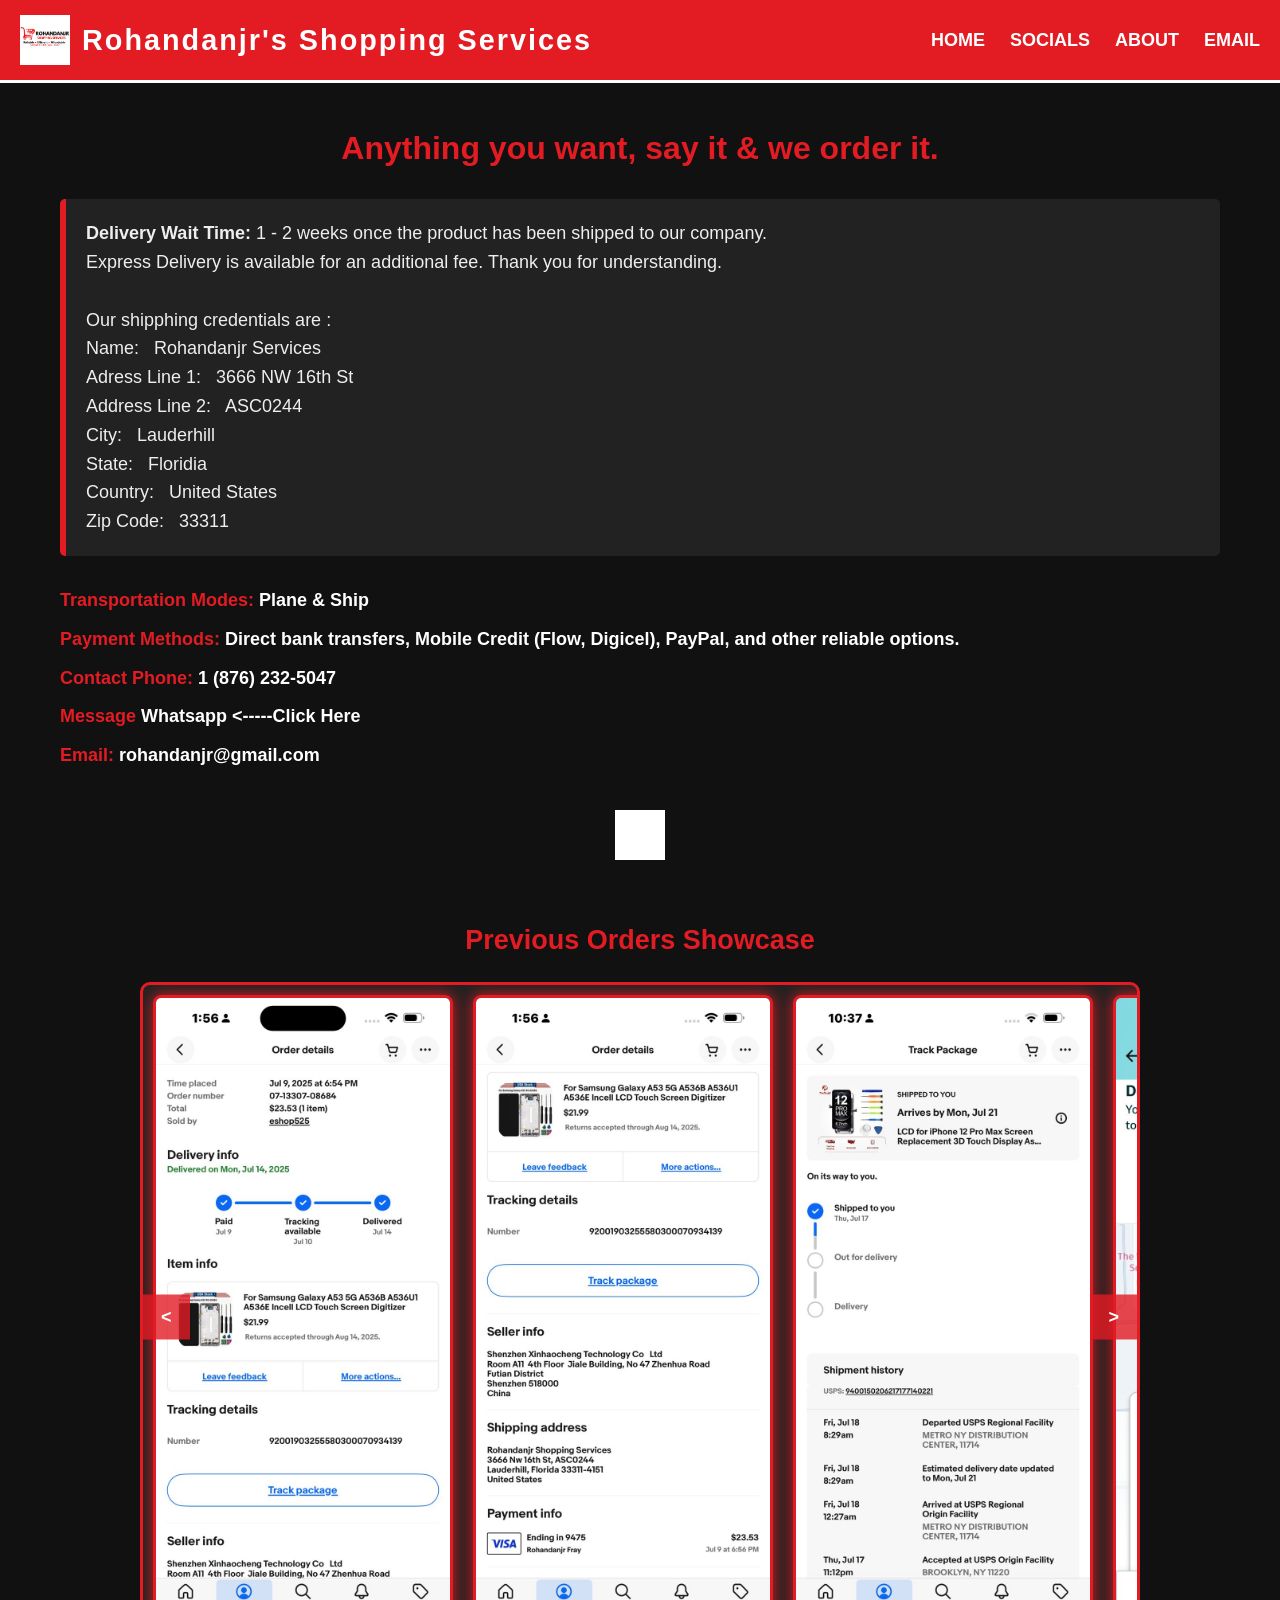
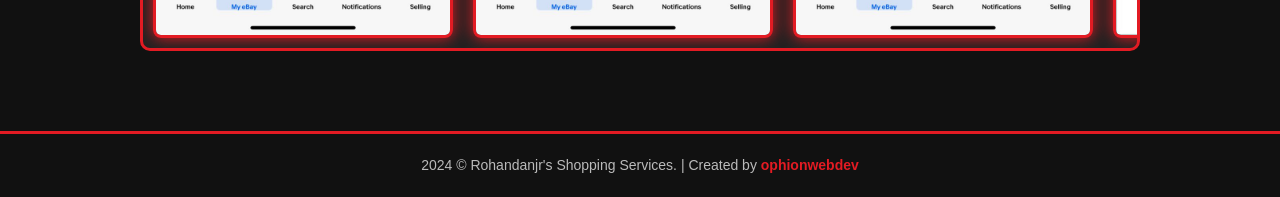
<file: index.html>
<!DOCTYPE html>
<html lang="en">
<head>
    <meta charset="UTF-8" />
    <meta name="viewport" content="width=device-width, initial-scale=1" />
    <title>Rohandanjr's Shopping Services</title>
    <link rel="icon" type="image/x-icon" href="ROHANDANJR.ico">
    <!-- Embed CSS here for simplicity -->
    <style>
        /* Reset & base */
        * {
            box-sizing: border-box;
            font-family: 'Arial', Helvetica, sans-serif;
            margin: 0;
            padding: 0;
        }
        body {
            background-color: #111; /* deep black for background */
            color: white;
            font-size: 18px;
            line-height: 1.6;
        }
        a {
            color: white;/* bright red links */
            text-decoration: none;
        }
        a:hover {
            text-decoration: underline;
        }

        /* Header */
        header {
            background: #e31b23; /* red banner */
            padding: 15px 20px;
            display: flex;
            justify-content: space-between;
            align-items: center;
            border-bottom: 3px solid #fff;
        }
        header .logo {
            display: flex;
            align-items: center;
        }
        header .logo img {
            height: 50px;
            margin-right: 12px;
        }
        header .logo h1 {
            font-size: 1.8rem;
            color: white;
            letter-spacing: 2px;
            user-select: none;
        }

        nav ul {
            list-style: none;
            display: flex;
            gap: 25px;
            color: #fff;
        }
        nav ul li a {
            font-weight: bold;
            text-transform: uppercase;
            transition: color 0.3s ease;
        }

        /* Main content */
        main {
            max-width: 1200px;
            margin: 40px auto 80px;
            padding: 0 20px;
            color: #eee;
        }

        /* Slogan section */
        .slogan {
            text-align: center;
            font-size: 2rem;
            font-weight: 700;
            color: #e31b23; /* red */
            margin-bottom: 25px;
            user-select: none;
        }

        /* Info paragraph */
        .info-text {
            background: #222;
            padding: 20px;
            border-left: 6px solid #e31b23;
            margin-bottom: 30px;
            border-radius: 5px;
        }

        /* Contact and Payment info list */
        .details-list {
            list-style: none;
            margin-bottom: 40px;
            color: white;
        }
        .details-list li {
            margin-bottom: 10px;
            font-weight: 600;
        }
        .details-list li span {
            color: #e31b23; /* highlight important words */
            font-weight: 700;
        }

        /* Social Icons */
        .social-icons {
            display: flex;
            justify-content: center;
            gap: 20px;
            margin-bottom: 50px;
        }
        .social-icons a img {
            width: 50px;
            height: 50px;
            filter: brightness(0) invert(1);
            transition: filter 0.3s;
        }
        .social-icons a:hover img {
            filter: brightness(0) invert(0.5) sepia(1) saturate(6) hue-rotate(345deg);
            /* gives red-ish hover effect */
        }

        /* Carousel styles */
        .carousel-container {
            position: relative;
            max-width: 1000px;
            margin: 0 auto;
            overflow: hidden;
            border: 3px solid #e31b23;
            border-radius: 10px;
            background: #222;
        }

        .carousel-slide {
            display: flex;
            transition: transform 0.4s ease-in-out;
        }

        .carousel-slide img {
            width: 100%;
            max-width: 300px;
            margin: 10px;
            border: 3px solid #e31b23;
            border-radius: 8px;
            object-fit: cover;
            box-shadow: 0 0 15px #e31b23;
            cursor: pointer;
            user-select: none;
        }

        /* Carousel nav buttons */
        .carousel-nav {
            position: absolute;
            top: 50%;
            width: 100%;
            display: flex;
            justify-content: space-between;
            transform: translateY(-50%);
        }
        .carousel-btn {
            background: rgba(227, 27, 35, 0.8);
            border: none;
            color: white;
            padding: 12px 18px;
            cursor: pointer;
            font-weight: 700;
            font-size: 18px;
            transition: background 0.3s;
            user-select: none;
        }
        .carousel-btn:hover {
            background: #fff;
            color: #e31b23;
        }

        /* Footer */
        footer {
            background: #111;
            text-align: center;
            padding: 20px 10px;
            border-top: 3px solid #e31b23;
            font-size: 14px;
            color: #bbb;
            user-select: none;
        }

        footer a {
            color: #e31b23;
            font-weight: bold;
        }
        footer a:hover {
            color: white;
            text-decoration: underline;
        }

        /* Responsive */
        @media (max-width: 768px) {
            nav ul {
                flex-direction: column;
                gap: 15px;
                margin-top: 10px;
            }
            main {
                margin: 20px 15px 50px;
            }
            .carousel-slide img {
                max-width: 200px;
            }
        }
    </style>
</head>
<body>

<header>
    <div class="logo">
        <!-- Replace 'logo.png' with the actual logo file path -->
        <img src="ROHANDANJR.jpg" alt="Rohandanjr's Shopping Services Logo" />
        <h1>Rohandanjr's Shopping Services</h1>
    </div>
    <nav>
        <ul>
            <li><a href="index.html">HOME</a></li>
            <li><a href="Socials.html">SOCIALS</a></li>
            <li><a href="About.html">ABOUT</a></li>
            <li><a href="mailto:rohandanjr@gmail.com">EMAIL</a></li>
        </ul>
    </nav>
</header>

<main>
    <p class="slogan">Anything you want, say it &amp; we order it.</p>

    <section class="info-text">
        <p><strong>Delivery Wait Time:</strong> 1 - 2 weeks once the product has been shipped to our company.
            <br/>Express Delivery is available for an additional fee. Thank you for understanding.</p>
         <br/>        <p>Our shipphing credentials are :  <br/>
         Name:&nbsp;&nbsp; Rohandanjr Services<br/>
         Adress Line 1:&nbsp;&nbsp; 3666 NW 16th St  <br/>
         Address Line 2:&nbsp;&nbsp; ASC0244  <br/>
         City:&nbsp;&nbsp; Lauderhill  <br/>
         State:&nbsp;&nbsp; Floridia  <br/>
         Country:&nbsp;&nbsp; United States  <br/>
         Zip Code:&nbsp;&nbsp; 33311</p>
      
    </section>

    <section>
        <ul class="details-list">
            <li><span>Transportation Modes:</span> Plane &amp; Ship</li>
            <li><span>Payment Methods:</span> Direct bank transfers, Mobile Credit (Flow, Digicel), PayPal, and other reliable options.</li>
            <li><span>Contact Phone:</span> 1 (876) 232-5047</li>
              <li><span>Message</span> <a href="wa.me/18762325047">Whatsapp </a><-----Click Here</li>
            <li><span>Email:</span> <a href="mailto:rohandanjr@gmail.com">rohandanjr@gmail.com</a></li>
        </ul>
    </section>

    <section class="social-icons" aria-label="Social Media Links">
        <a href="https://www.instagram.com/rohandanjrshoppingservices?utm_source=ig_web_button_share_sheet&igsh=bGMydmZjeXd0cjBp" target="_blank" rel="noopener noreferrer">
            <img src="Screenshot_20-8-2025_101924_www.bing.com.jpeg" alt="Instagram" />
        </a>
    </section>

    <!-- Carousel Section -->
    <section>
        <h2 style="text-align:center; margin-bottom: 20px; color: #e31b23;">Previous Orders Showcase</h2>
        <div class="carousel-container" aria-label="Carousel of previous orders">
            <div class="carousel-slide" id="carousel-slide">
                <img src="IMG-20250809-WA0001.jpg" alt="Previous order 1" />
                <img src="IMG-20250809-WA0002.jpg" alt="Previous order 2" />
                <img src="IMG-20250809-WA0003.jpg" alt="Previous order 3" />
                <img src="IMG-20250809-WA0004.jpg" alt="Previous order 4" />
                <img src="IMG-20250809-WA0005.jpg" alt="Previous order 5" />
                <img src="IMG-20250809-WA0006.jpg" alt="Previous order 6" />
                <!-- Add or remove images as necessary -->
            </div>
            <div class="carousel-nav">
                <button class="carousel-btn" id="prevBtn" aria-label="Previous orders">&lt;</button>
                <button class="carousel-btn" id="nextBtn" aria-label="Next orders">&gt;</button>
            </div>
        </div>
    </section>
</main>

<footer>
    2024 &copy; Rohandanjr's Shopping Services. | Created by <a href="mailto:ophioncreative.biz@gmail.com">ophionwebdev</a>
</footer>

<script>
    // Basic Carousel Functionality
    const carouselSlide = document.getElementById('carousel-slide');
const carouselImages = carouselSlide.querySelectorAll('img');

const prevBtn = document.getElementById('prevBtn');
const nextBtn = document.getElementById('nextBtn');

let counter = 0;
// Use a variable that can be updated on resize
let imageWidth = carouselImages[0].clientWidth + 20; // image width + margin

function updateCarousel() {
    carouselSlide.style.transform = `translateX(${-counter * imageWidth}px)`;
}

// Next button click with loop
nextBtn.addEventListener('click', () => {
    // Maximum starting index to keep 3 images visible at once
    const maxCounter = carouselImages.length - 3;
    if (counter >= maxCounter) {
        counter = 0; // Loop to first
    } else {
        counter++;
    }
    updateCarousel();
});

// Previous button click with loop
prevBtn.addEventListener('click', () => {
    if (counter <= 0) {
        counter = carouselImages.length - 3; // Loop to last visible set
    } else {
        counter--;
    }
    updateCarousel();
});

// Responsive recalculation on window resize
window.addEventListener('resize', () => {
    imageWidth = carouselImages[0].clientWidth + 20;
    updateCarousel();
});

</script>

</body>
</html>
</file>
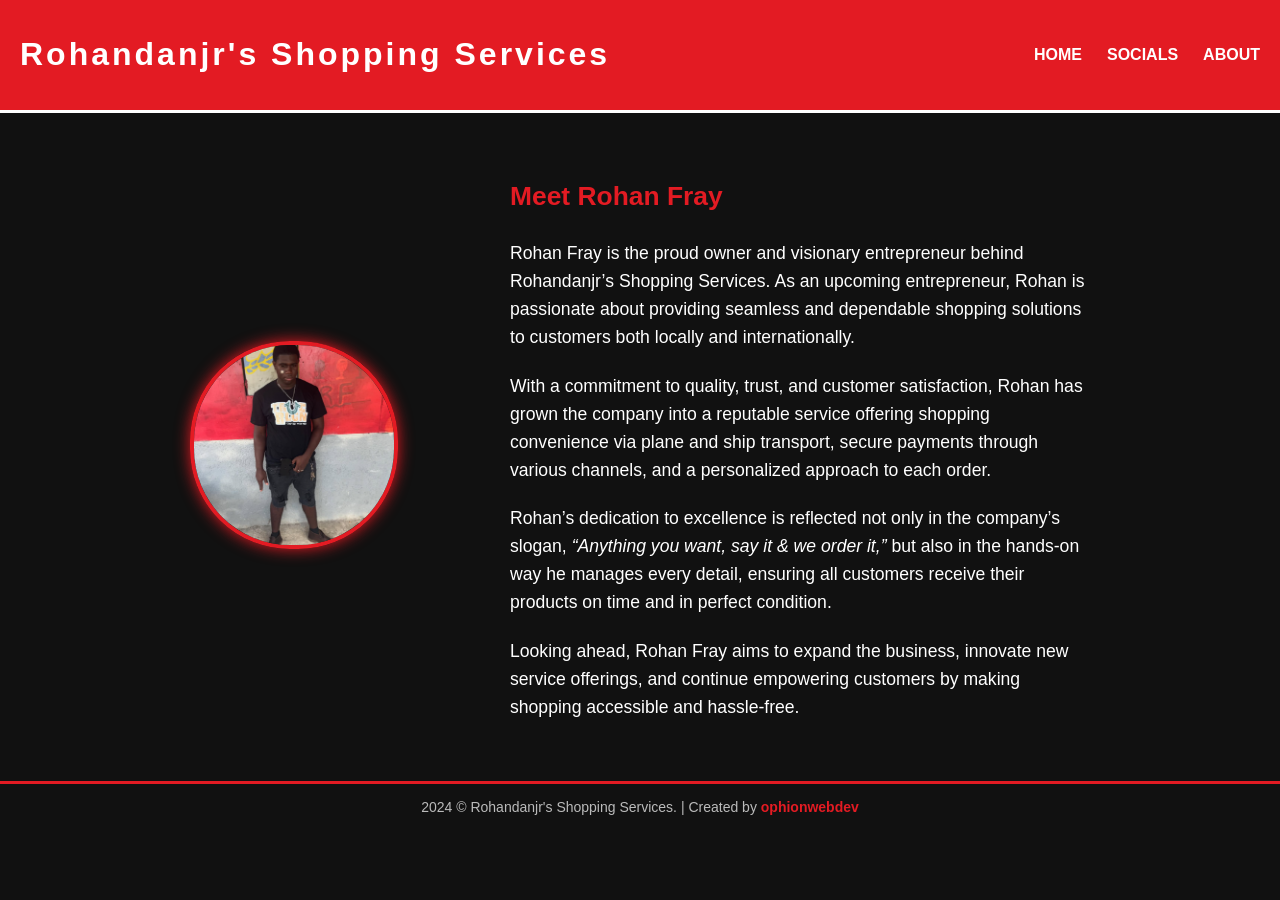
<file: About.html>
<!DOCTYPE html>
<html lang="en">
<head>
<meta charset="UTF-8" />
<meta name="viewport" content="width=device-width, initial-scale=1" />
<title>About Rohandanjr's Shopping Services</title>
  <link rel="icon" type="image/x-icon" href="ROHANDANJR.ico">
<style>
  body {
    background-color: #111;
    color: white;
    font-family: 'Arial', Helvetica, sans-serif;
    margin: 0; padding: 0;
  }
  header {
    background: #e31b23;
    padding: 15px 20px;
    border-bottom: 3px solid #fff;
    display: flex;
    justify-content: space-between;
    align-items: center;
  }
  header h1 {
    color: white;
    letter-spacing: 3px;
    user-select: none;
  }
  nav ul {
    list-style: none;
    display: flex;
    gap: 25px;
    margin: 0;
    padding: 0;
  }
  nav li a {
    color: white;
    font-weight: bold;
    text-transform: uppercase;
    text-decoration: none;
    transition: color 0.3s;
  }
  nav li a:hover {
    color: #fffcdc;
  }
  main {
    max-width: 900px;
    margin: 40px auto;
    padding: 0 20px;
  }
  .profile-container {
    display: flex;
    gap: 30px;
    align-items: center;
    flex-wrap: wrap;
  }
  .profile-image {
    flex: 1 1 200px;
  }
  .profile-image img {
    width: 200px;
    height: 200px;
    border-radius: 100px;
    border: 4px solid #e31b23;
    object-fit: cover;
    user-select: none;
    box-shadow: 0 0 15px #e31b23;
  }
  .profile-text {
    flex: 2 1 400px;
    font-size: 1.1rem;
    line-height: 1.6;
  }
  .profile-text h2 {
    color: #e31b23;
    user-select: none;
  }
  .profile-text p {
    margin-top: 15px;
    margin-bottom: 20px;
  }
  footer {
    background: #111;
    color: #bbb;
    text-align: center;
    padding: 15px 10px;
    border-top: 3px solid #e31b23;
    user-select: none;
    font-size: 14px;
  }
  footer a {
    color: #e31b23;
    text-decoration: none;
    font-weight: bold;
  }
  footer a:hover {
    text-decoration: underline;
  }
  @media (max-width: 768px) {
    nav ul {
                flex-direction: column;
                gap: 15px;
                margin-top: 10px;
            }
    .profile-container {
      flex-direction: column;
      align-items: center;
      text-align: center;
    }
    .profile-text {
      flex: none;
    }
    main {
                margin: 20px 15px 50px;
            }
  }
</style>
</head>
<body>
<header>
  <h1>Rohandanjr's Shopping Services</h1>
  <nav>
    <ul>
      <li><a href="index.html">Home</a></li>
      <li><a href="Socials.html">Socials</a></li>
      <li><a href="About.html">About</a></li>
     
    </ul>
  </nav>
</header>

<main>
  <div class="profile-container">
    <div class="profile-image">
      <img src="Screenshot 2025-08-11 212501.png" alt="Rohan Fray Profile Picture" />
    </div>
    <div class="profile-text">
      <h2>Meet Rohan Fray</h2>
      <p>Rohan Fray is the proud owner and visionary entrepreneur behind Rohandanjr’s Shopping Services. As an upcoming entrepreneur, Rohan is passionate about providing seamless and dependable shopping solutions to customers both locally and internationally.</p>
      <p>With a commitment to quality, trust, and customer satisfaction, Rohan has grown the company into a reputable service offering shopping convenience via plane and ship transport, secure payments through various channels, and a personalized approach to each order.</p>
      <p>Rohan’s dedication to excellence is reflected not only in the company’s slogan, <em>“Anything you want, say it &amp; we order it,”</em> but also in the hands-on way he manages every detail, ensuring all customers receive their products on time and in perfect condition.</p>
      <p>Looking ahead, Rohan Fray aims to expand the business, innovate new service offerings, and continue empowering customers by making shopping accessible and hassle-free.</p>
    </div>
  </div>
</main>

<footer>
  2024 &copy; Rohandanjr's Shopping Services. | Created by <a href="mailto:ophionwebdev@example.com">ophionwebdev</a>
</footer>
</body>
</html>
</file>
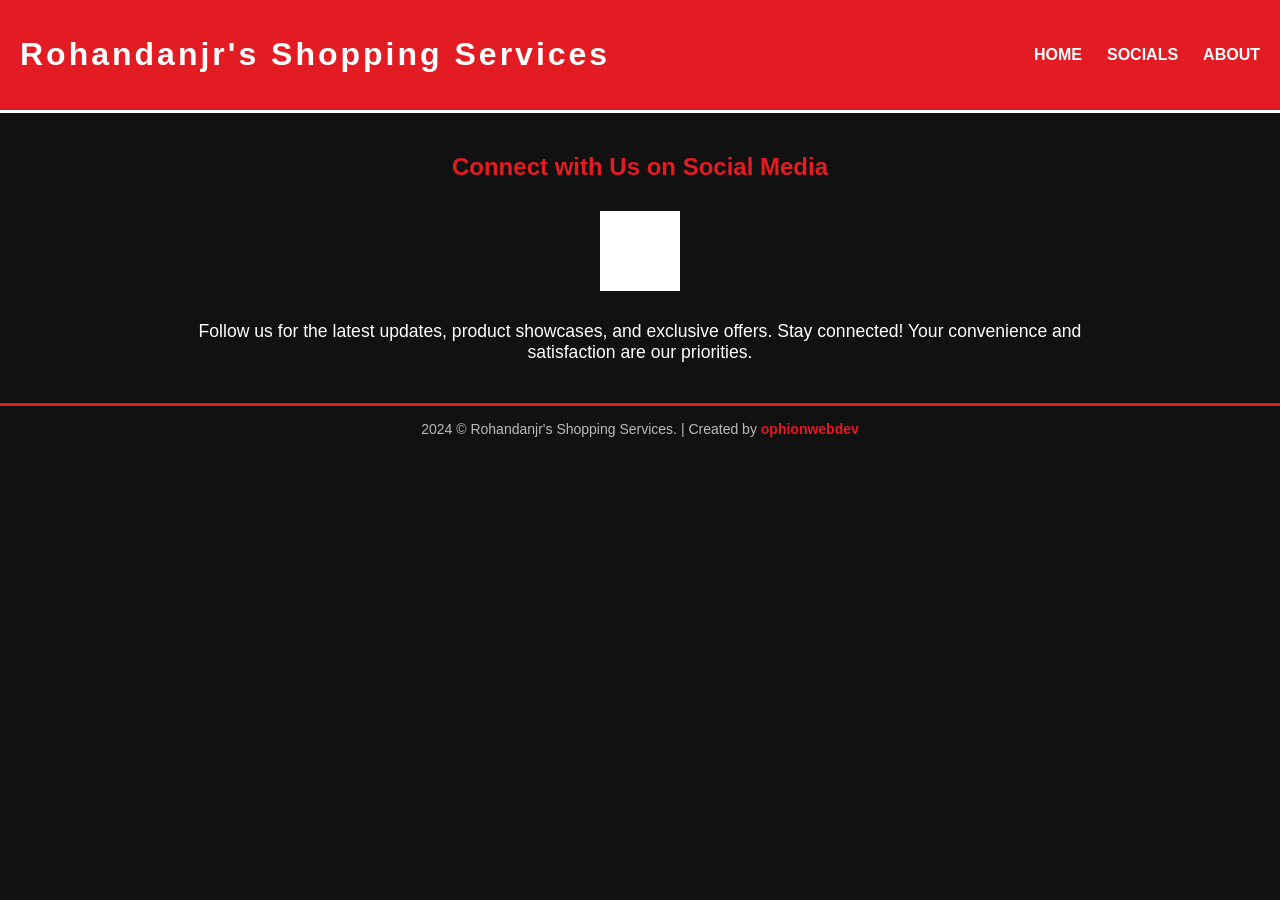
<file: Socials.html>
<!DOCTYPE html>
<html lang="en">
<head>
<meta charset="UTF-8" />
<meta name="viewport" content="width=device-width, initial-scale=1" />
<title>Socials - Rohandanjr's Shopping Services</title>
  <link rel="icon" type="image/x-icon" href="ROHANDANJR.ico">
<style>
  body {
    background-color: #111;
    color: white;
    font-family: 'Arial', Helvetica, sans-serif;
    margin: 0; padding: 0;
    text-align: center;
  }
  header {
    background: #e31b23;
    padding: 15px 20px;
    border-bottom: 3px solid #fff;
    display: flex;
    justify-content: space-between;
    align-items: center;
  }
  header h1 {
    color: white;
    letter-spacing: 3px;
    user-select: none;
  }
  nav ul {
    list-style: none;
    display: flex;
    gap: 25px;
    margin: 0;
    padding: 0;
  }
  nav li a {
    color: white;
    font-weight: bold;
    text-transform: uppercase;
    text-decoration: none;
    transition: color 0.3s;
  }
  nav li a:hover {
    color: #fffcdc;
  }
  main {
    max-width: 900px;
    margin: 40px auto;
    padding: 0 20px;
  }
  h2 {
    color: #e31b23;
    user-select: none;
  }
  .social-links {
    display: flex;
    justify-content: center;
    gap: 40px;
    margin: 30px 0;
  }
  .social-links a {
    display: inline-block;
    width: 80px;
    height: 80px;
  }
  .social-links a img {
    max-width: 100%;
    max-height: 100%;
    filter: brightness(0) invert(1);
    transition: filter 0.3s;
    user-select: none;
  }
  .social-links a:hover img {
    filter: brightness(0) invert(0.65) sepia(1) saturate(7) hue-rotate(340deg);
  }
  p.description {
    margin-top: 20px;
    font-size: 1.1rem;
  }
  footer {
    background: #111;
    color: #bbb;
    text-align: center;
    padding: 15px 10px;
    border-top: 3px solid #e31b23;
    user-select: none;
    font-size: 14px;
  }
  footer a {
    color: #e31b23;
    text-decoration: none;
    font-weight: bold;
  }
  footer a:hover {
    text-decoration: underline;
  }
  /* Responsive */
        @media (max-width: 768px) {
            nav ul {
                flex-direction: column;
                gap: 15px;
                margin-top: 10px;
            }
            main {
                margin: 20px 15px 50px;
            }
            .carousel-slide img {
                max-width: 200px;
            }
        }
</style>
</head>
<body>
<header>
  <h1>Rohandanjr's Shopping Services</h1>
  <nav>
    <ul>
      <li><a href="index.html">Home</a></li>
      <li><a href="Socials.html">Socials</a></li>
      <li><a href="About.html">About</a></li>
      
    </ul>
  </nav>
</header>

<main>
  <h2>Connect with Us on Social Media</h2>
  <div class="social-links" aria-label="Social Media Links">
    <a href="https://www.instagram.com/rohandanjrshoppingservices?utm_source=ig_web_button_share_sheet&igsh=bGMydmZjeXd0cjBp" target="_blank" rel="noopener noreferrer" aria-label="Instagram">
      <img src="Screenshot_20-8-2025_101924_www.bing.com.jpeg" alt="Instagram Logo" />
    </a>
  </div>
  <p class="description">Follow us for the latest updates, product showcases, and exclusive offers. Stay connected! Your convenience and satisfaction are our priorities.</p>
</main>

<footer>
  2024 &copy; Rohandanjr's Shopping Services. | Created by <a href="mailto:ophionwebdev@example.com">ophionwebdev</a>
</footer>
</body>
</html>
</file>
